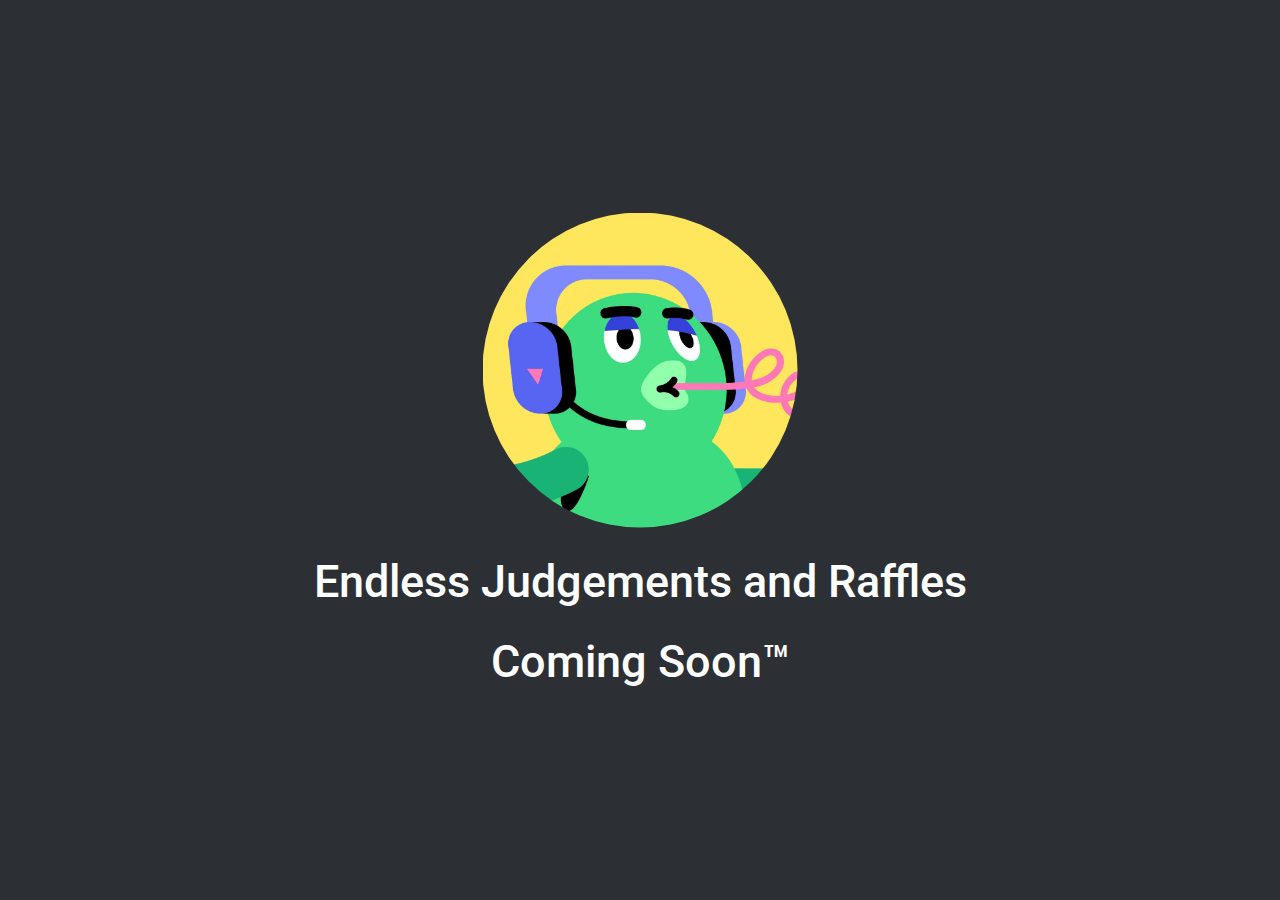
<file: index.html>
<!DOCTYPE html>
<html>

<head>
    <title>Jacksomville23</title>
    <link rel="icon" type="image/x-icon" href="./favicon.ico">
    <link href="./main.css" rel="stylesheet" />
    <link rel="preconnect" href="https://fonts.googleapis.com" />
    <link rel="preconnect" href="https://fonts.gstatic.com" crossorigin />
    <link href="https://fonts.googleapis.com/css2?family=Roboto:ital,wght@0,100..900;1,100..900&display=swap"
        rel="stylesheet" />
</head>

<body>
    <div class="holder">
        <img src="./img.webp"/>
        <span>Endless Judgements and Raffles</span>
        <span>Coming Soon&trade;</span>
    </div>
</body>

</html>
</file>
<file: main.css>
body {
    margin: 0;
    background-color: #2c2f33;
    overflow: hidden;
}

span {
    color: white;
    font-family: "Roboto", serif;
    font-weight: 500;
    text-align: center;
    font-size: 5vh;
    margin-top: 3vh;
    animation-name: appear;
    animation-duration: 2s;
    animation-timing-function: ease;
    animation-fill-mode: both;
}

img {
    clip-path: circle();
    filter: drop-shadow(5px 5px);
    height: 35vh;
    animation-name: appear;
    animation-duration: 2s;
    animation-timing-function: ease;
    animation-fill-mode: both;
}

span:nth-child(2){
    animation-delay: 1s;
}
span:nth-child(3){
    animation-delay: 2s;
}

.holder {
    display: flex;
    flex-direction: column;
    width: 100vw;
    height: 100vh;
    align-items: center;
    justify-content: center;
}

@keyframes appear {
    from {
        transform: translateY(50px);
        opacity: 0
    }

    to {
        transform: translateY(0px);
        opacity: 1
    }
}
</file>
